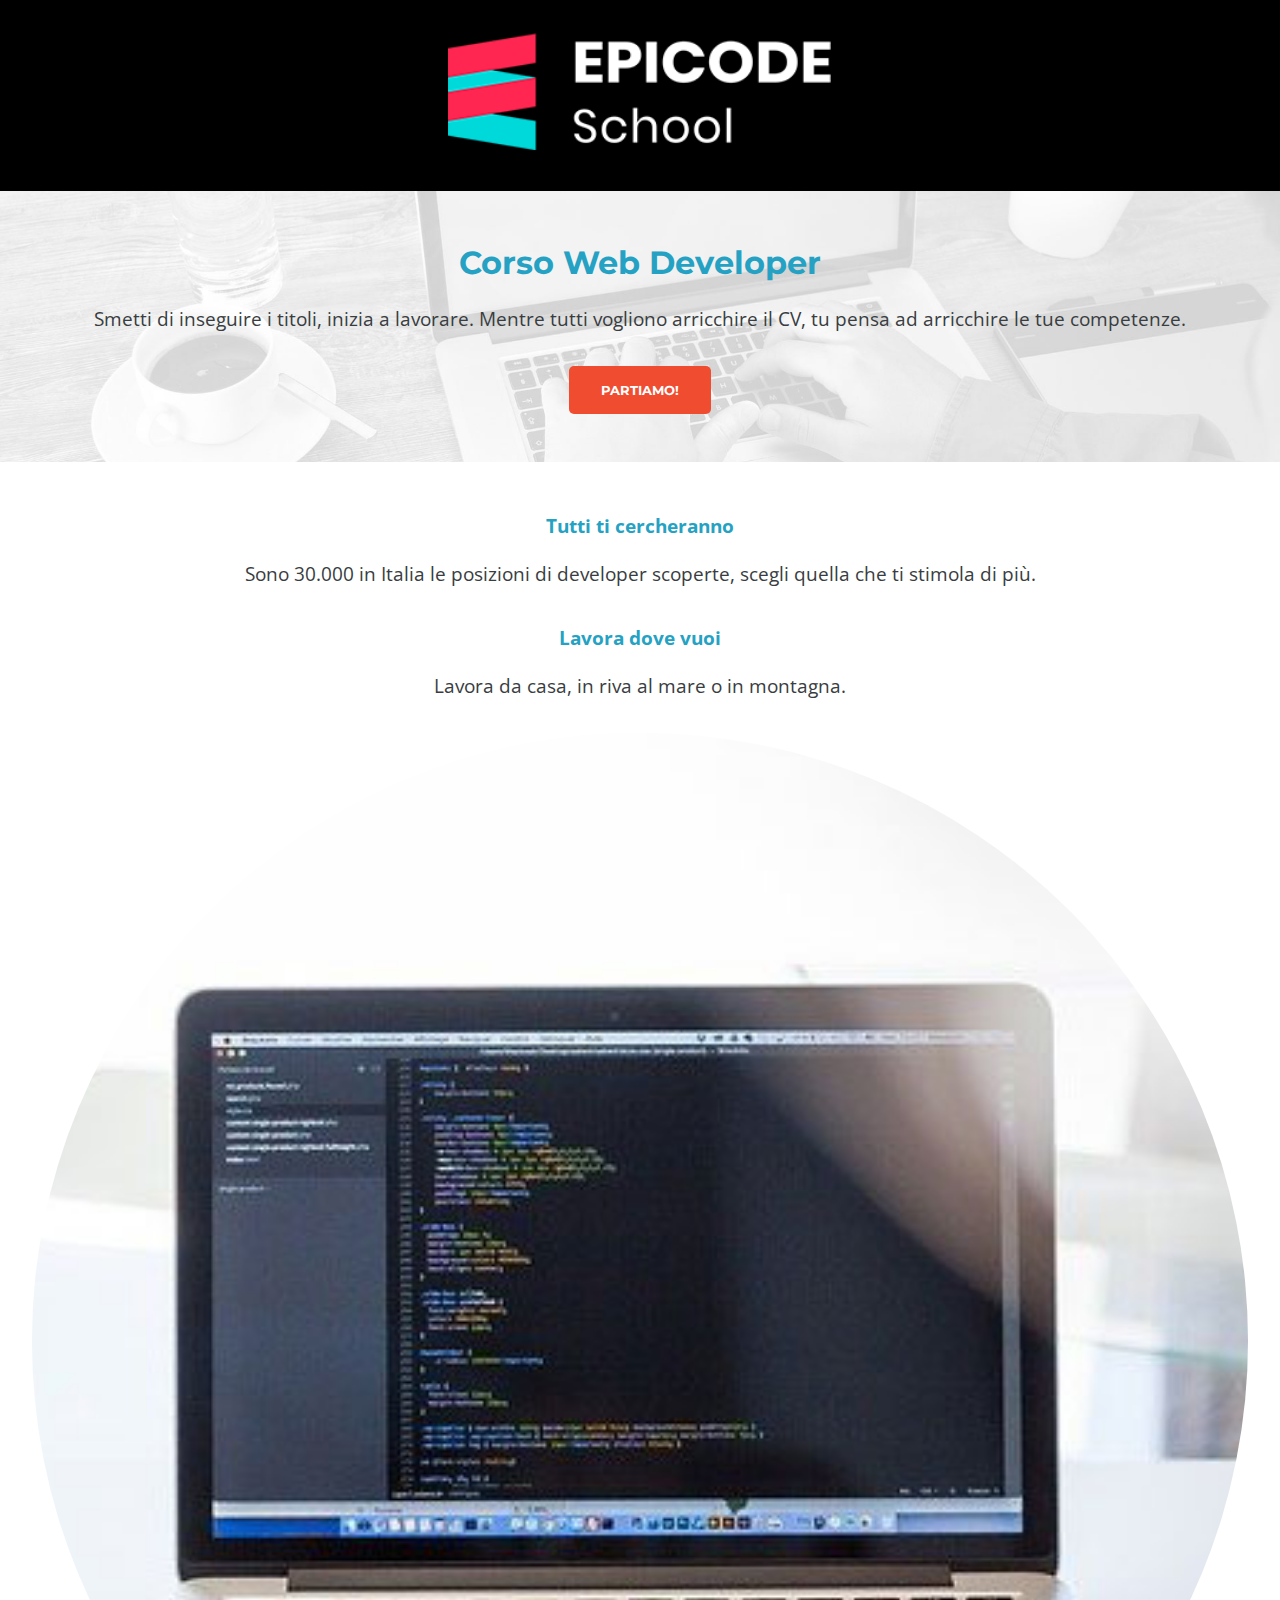
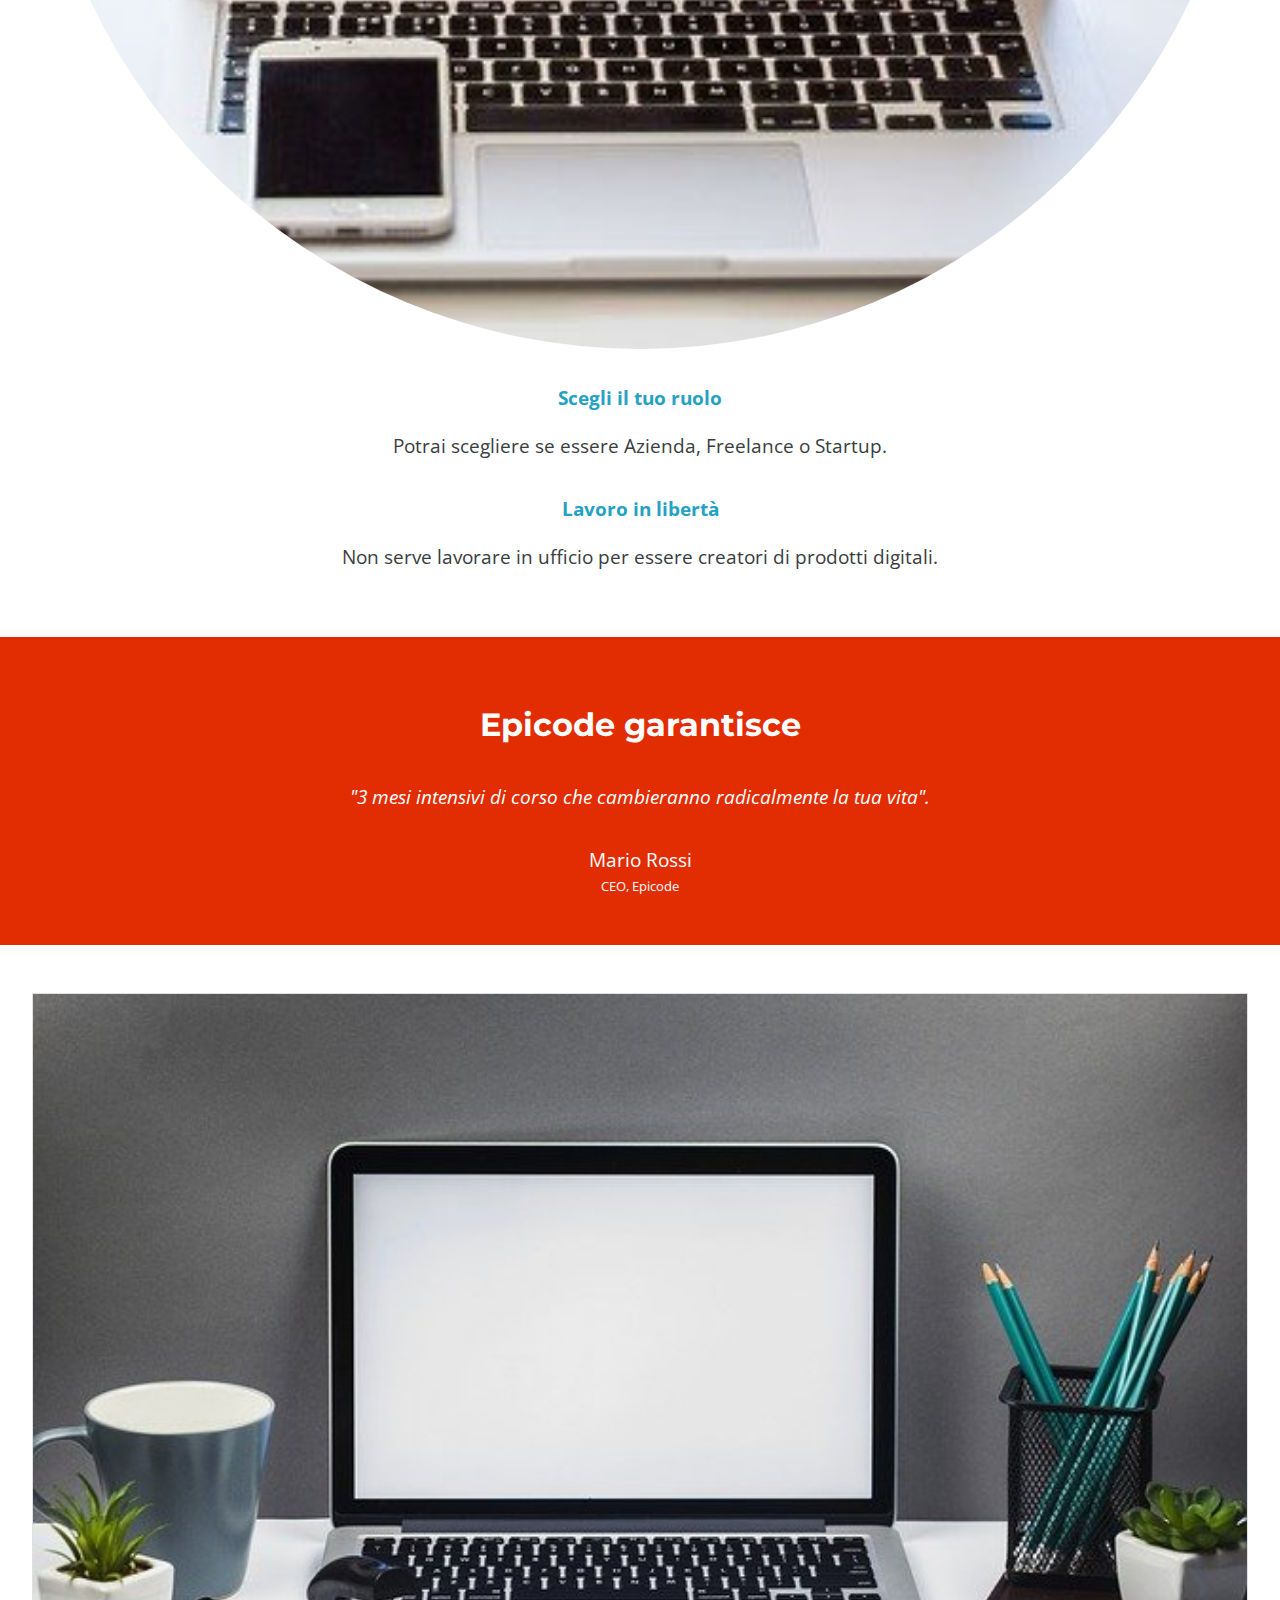
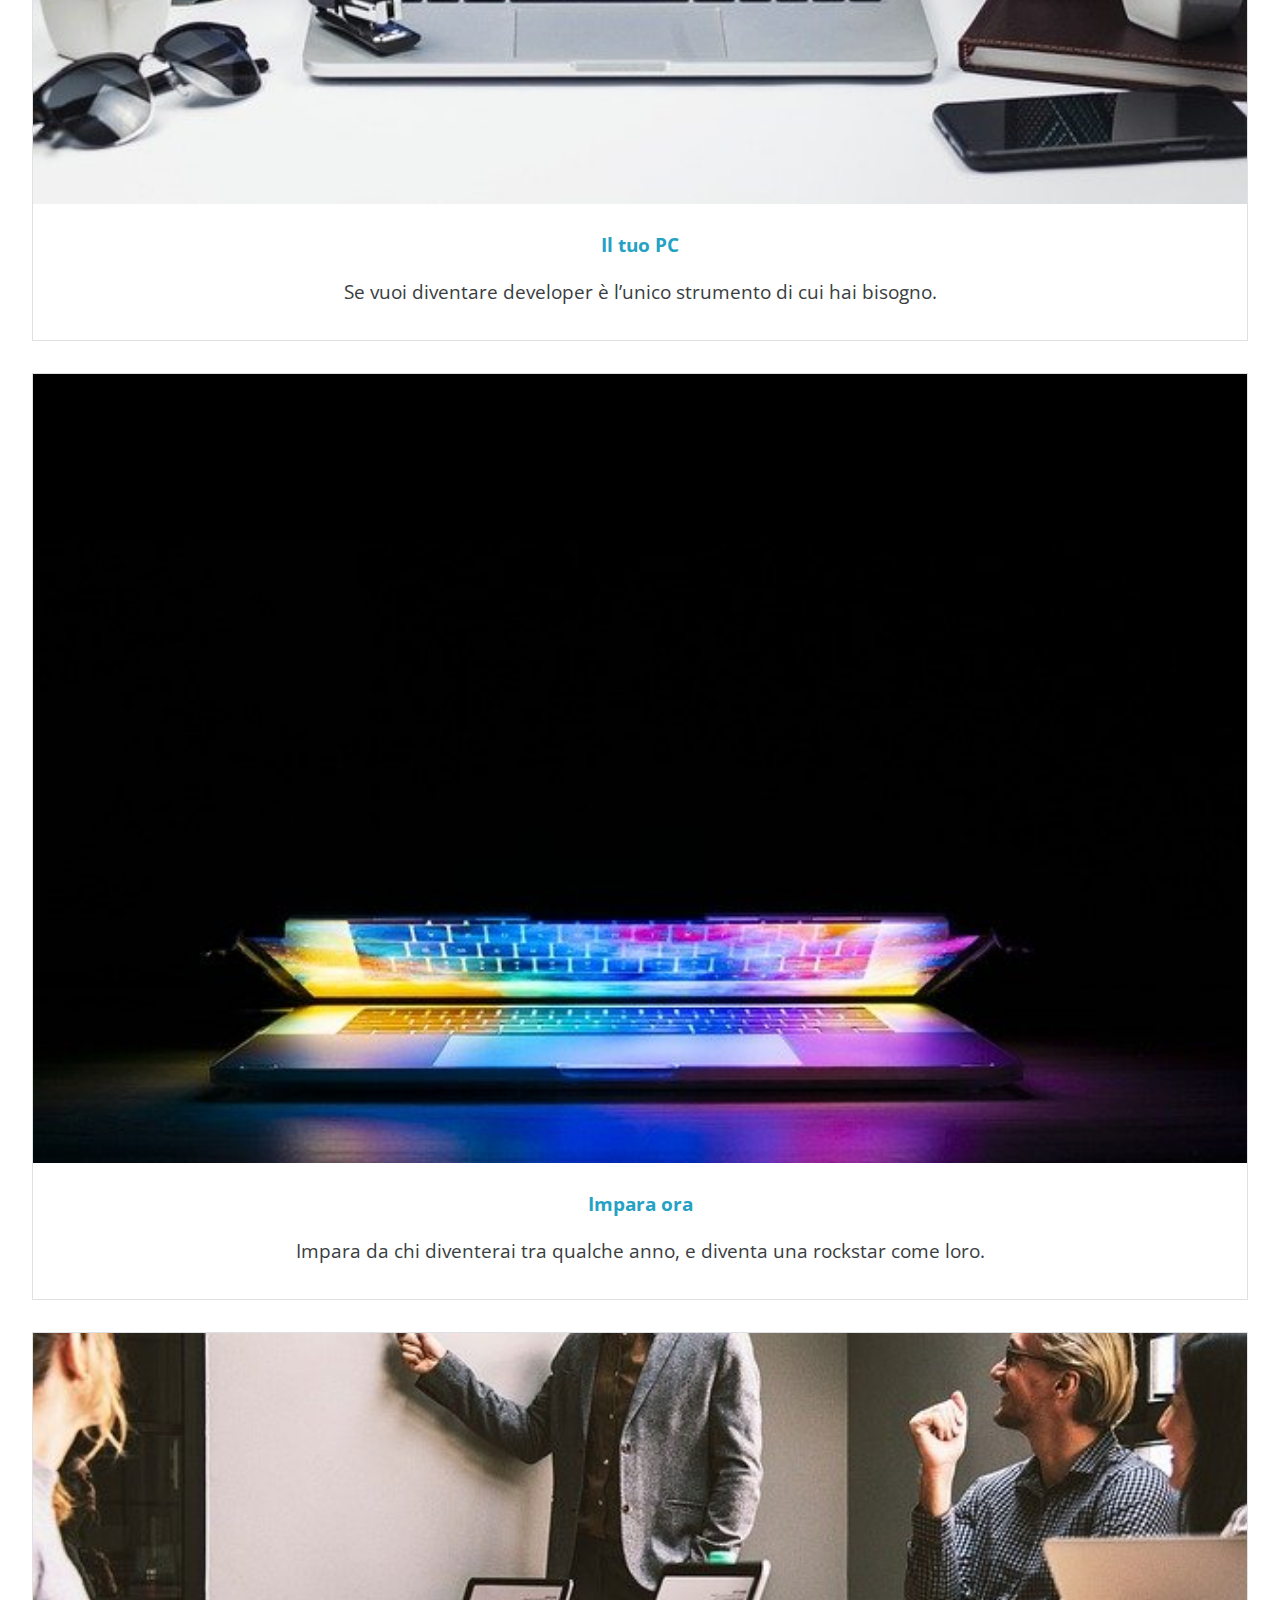
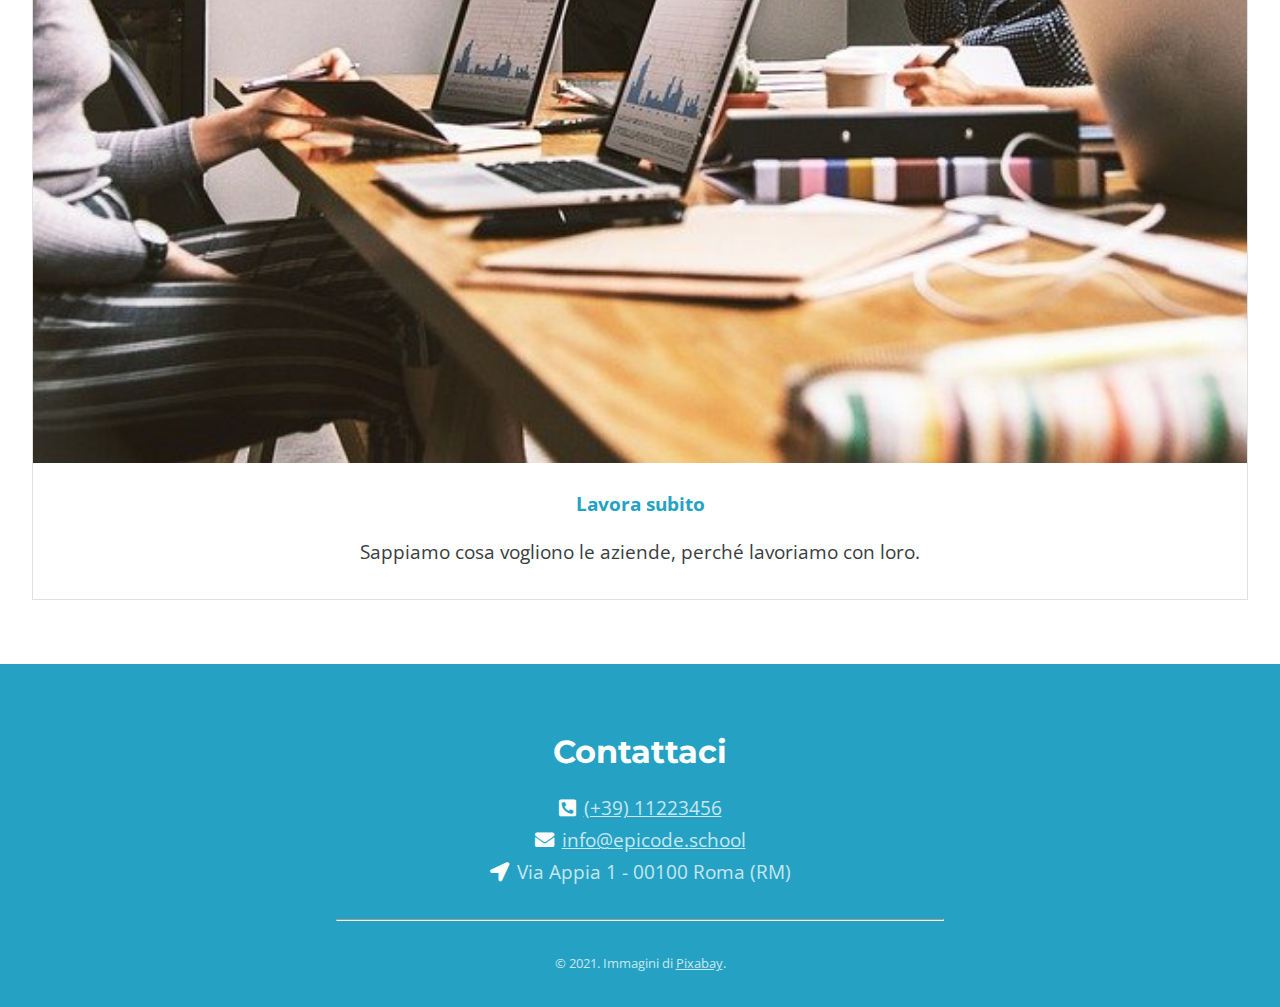
<file: index.html>
<!DOCTYPE html>
<html lang="it">

<head>
    <meta charset="UTF-8">
    <meta name="viewport" content="width=device-width, initial-scale=1.0">
    <meta name="description"
        content="Da zero a Epicode con i corsi completi per diventare uno sviluppatore professionista in 3 mesi.">
    <link rel="preconnect" href="https://fonts.googleapis.com">
    <link rel="preconnect" href="https://fonts.gstatic.com" crossorigin>
    <link
        href="https://fonts.googleapis.com/css2?family=Montserrat:ital,wght@0,100..900;1,100..900&family=Open+Sans:ital,wght@0,300..800;1,300..800&display=swap"
        rel="stylesheet">
    <link rel="stylesheet" href="https://cdnjs.cloudflare.com/ajax/libs/font-awesome/5.15.4/css/all.min.css"
        integrity="sha512-1ycn6IcaQQ40/MKBW2W4Rhis/DbILU74C1vSrLJxCq57o941Ym01SwNsOMqvEBFlcgUa6xLiPY/NS5R+E6ztJQ=="
        crossorigin="anonymous" referrerpolicy="no-referrer" />
    <link rel="stylesheet" href="./css/reset.css">
    <link rel="stylesheet" href="./css/style.css">
    <title>Corso Web Developer - Epicode school</title>
</head>

<header>
    <img src="./images/logo.png" alt="Epicode logo">
</header>
<main>
    <div id="description">
        <h2 class="headings">Corso Web Developer</h2>
        <p>Smetti di inseguire i titoli, inizia a lavorare.
            Mentre tutti vogliono arricchire il CV,
            tu pensa ad arricchire le tue competenze.
        </p>
        <button>PARTIAMO!</button>
    </div>
    <section>
        <div>
            <p class="headings titoletti">Tutti ti cercheranno</p>
            <p>Sono 30.000 in Italia le posizioni di developer scoperte, scegli quella che ti stimola di più.</p>

            <p class="headings titoletti">Lavora dove vuoi</p>
            <p>Lavora da casa, in riva al mare o in montagna.</p>

            <img id="round-image" src="./images/notebook.jpg" alt="notebook">

            <p class="headings titoletti">Scegli il tuo ruolo</p>
            <p>Potrai scegliere se essere Azienda, Freelance o Startup.</p>

            <p class="headings titoletti">Lavoro in libertà</p>
            <p>Non serve lavorare in ufficio per essere creatori di prodotti digitali.</p>
        </div>
    </section>
    <div id="testimonianze">
        <h2>Epicode garantisce</h2>
        <p>"3 mesi intensivi di corso che cambieranno radicalmente la tua vita".</p>
        <p>Mario Rossi</p>
        <p>CEO, Epicode</p>
    </div>
    <section>
        <div class="schede">
            <img src="./images/foto1.jpg" alt="scrivania con laptop">
            <p class="headings titolo-image">Il tuo PC</p>
            <p>Se vuoi diventare developer è l’unico strumento di cui hai bisogno.</p>
        </div>
        <div class="schede">
            <img src="./images/foto2.jpg" alt="laptop semi chiuso">
            <p class="headings titolo-image">Impara ora</p>
            <p>Impara da chi diventerai tra qualche anno, e diventa una rockstar come loro.</p>
        </div>
        <div class="schede">
            <img src="./images/foto3.jpg" alt="sala meeting">
            <p class="headings titolo-image">Lavora subito</p>
            <p>Sappiamo cosa vogliono le aziende, perché lavoriamo con loro.</p>
        </div>
    </section>
</main>
<footer>
    <h2>Contattaci</h2>
    <p><i class="fas fa-phone-square-alt"></i><a href="#">(+39) 11223456</a></p>
    <p><i class="fas fa-envelope"></i><a href="#">info@epicode.school</a></p>
    <p id="location"><i class="fas fa-location-arrow"></i>Via Appia 1 - 00100 Roma (RM)</p>
    <hr>
    <p id="lastP">&copy; 2021. Immagini di <a href="#">Pixabay</a>.</p>
</footer>

<body>

</body>

</html>
</file>
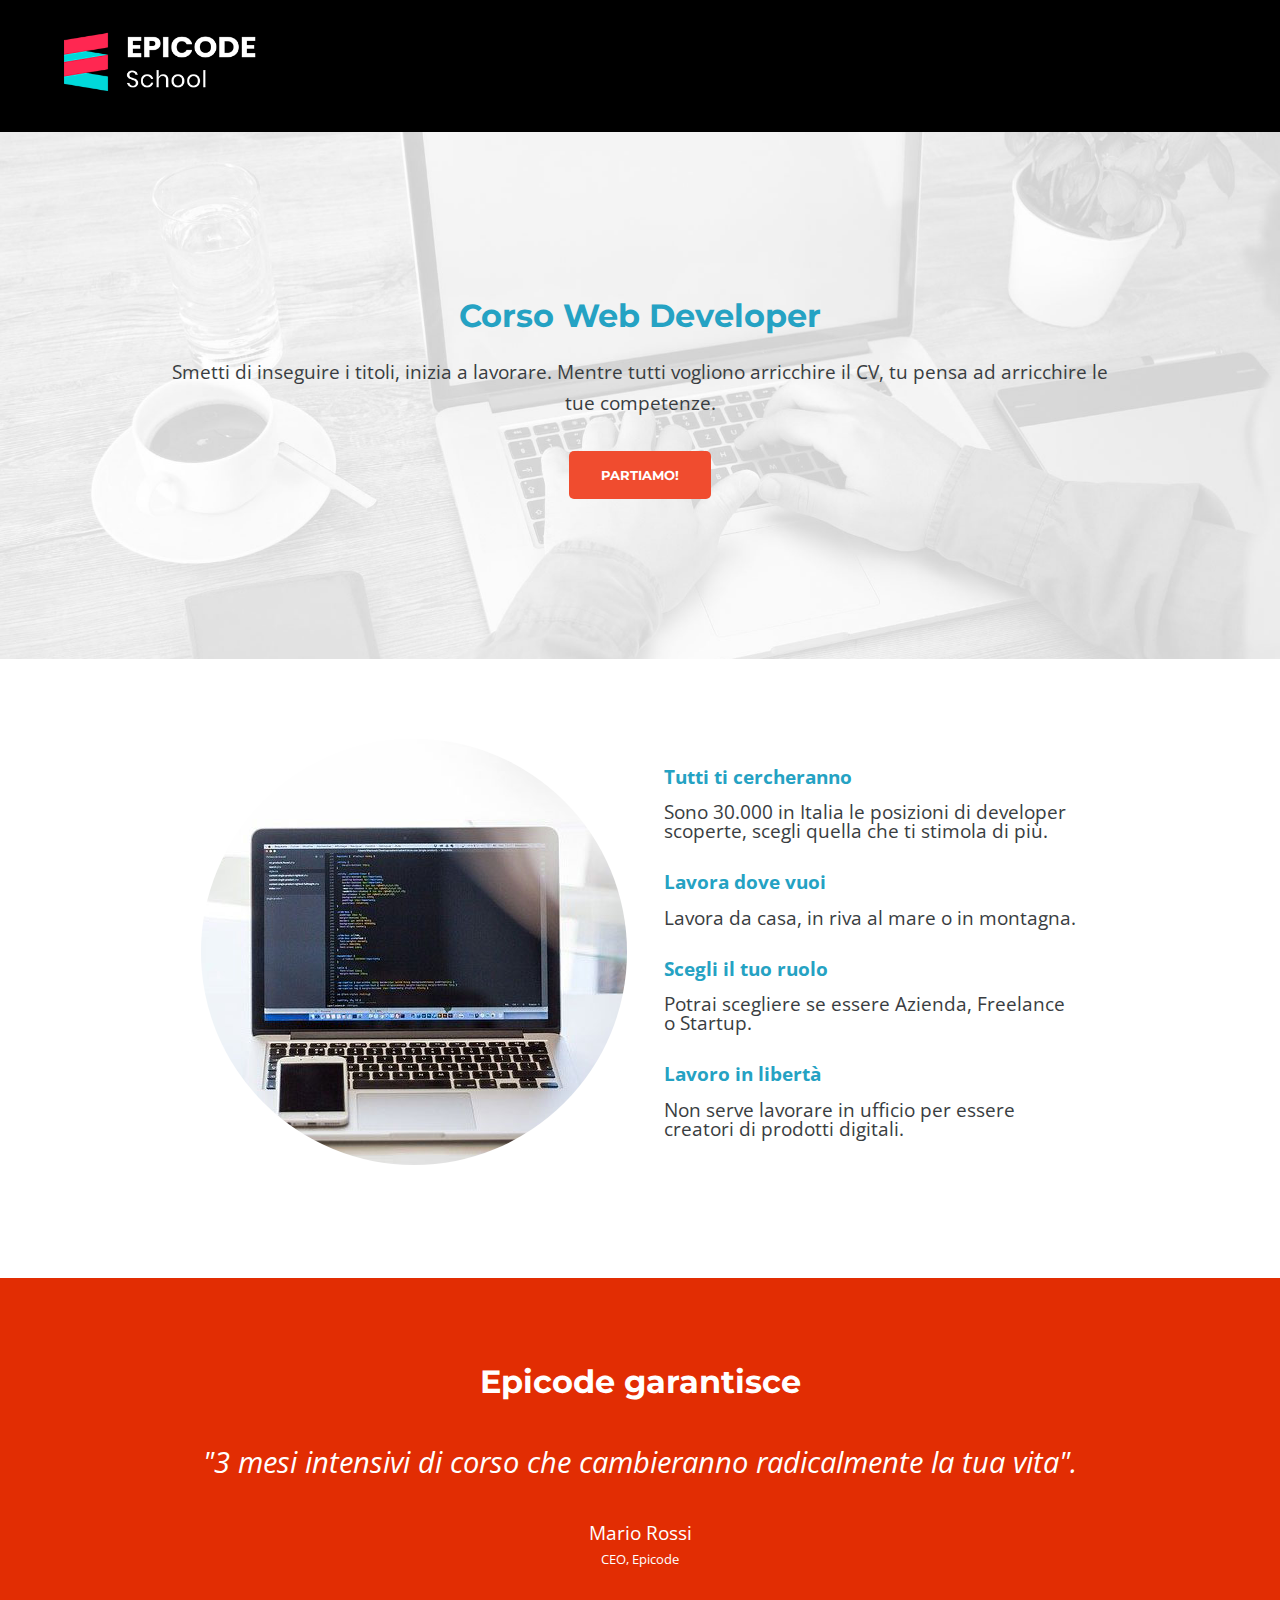
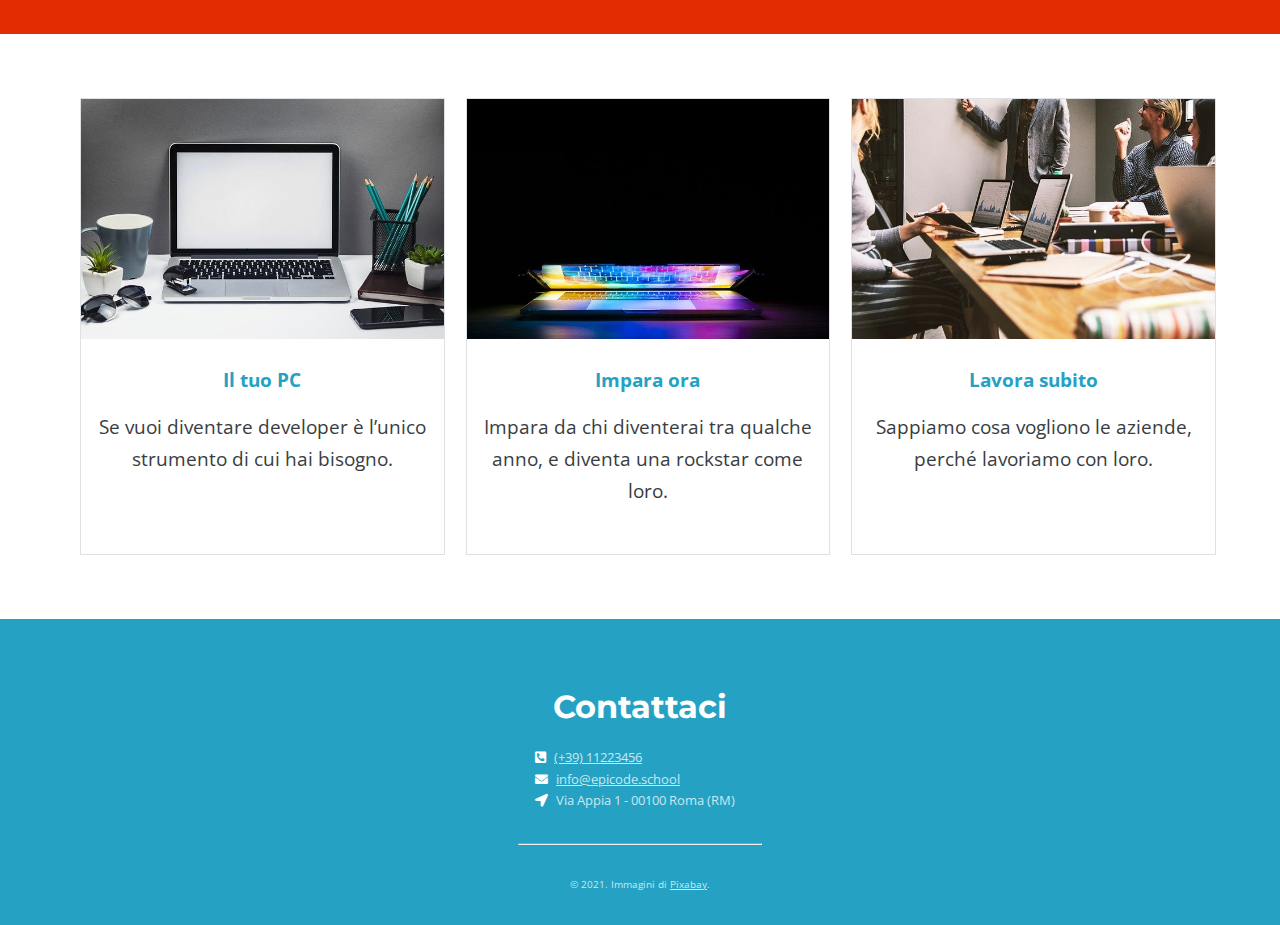
<file: index-desktop.html>
<!DOCTYPE html>
<html lang="it">

<head>
    <meta charset="UTF-8">
    <meta name="viewport" content="width=device-width, initial-scale=1.0">
    <meta name="description"
        content="Da zero a Epicode con i corsi completi per diventare uno sviluppatore professionista in 3 mesi.">
    <link rel="preconnect" href="https://fonts.googleapis.com">
    <link rel="preconnect" href="https://fonts.gstatic.com" crossorigin>
    <link
        href="https://fonts.googleapis.com/css2?family=Montserrat:ital,wght@0,100..900;1,100..900&family=Open+Sans:ital,wght@0,300..800;1,300..800&display=swap"
        rel="stylesheet">
    <link rel="stylesheet" href="https://cdnjs.cloudflare.com/ajax/libs/font-awesome/5.15.4/css/all.min.css"
        integrity="sha512-1ycn6IcaQQ40/MKBW2W4Rhis/DbILU74C1vSrLJxCq57o941Ym01SwNsOMqvEBFlcgUa6xLiPY/NS5R+E6ztJQ=="
        crossorigin="anonymous" referrerpolicy="no-referrer" />
    <link rel="stylesheet" href="./css/reset.css">
    <link rel="stylesheet" href="./css/style-desktop.css">
    <title>Corso Web Developer - Epicode school</title>
</head>

<header>
    <img src="./images/logo.png" alt="Epicode logo">
</header>
<main>
    <div id="description">
        <h2 class="headings">Corso Web Developer</h2>
        <p>Smetti di inseguire i titoli, inizia a lavorare.
            Mentre tutti vogliono arricchire il CV,
            tu pensa ad arricchire le tue competenze.
        </p>
        <button>PARTIAMO!</button>
    </div>
    <section>
        <div>
            <img id="round-image" src="./images/notebook.jpg" alt="notebook">
        </div>
        <div>
            <p class="headings titoletti">Tutti ti cercheranno</p>
            <p>Sono 30.000 in Italia le posizioni di developer scoperte, scegli quella che ti stimola di più.</p>

            <p class="headings titoletti">Lavora dove vuoi</p>
            <p>Lavora da casa, in riva al mare o in montagna.</p>


            <p class="headings titoletti">Scegli il tuo ruolo</p>
            <p>Potrai scegliere se essere Azienda, Freelance o Startup.</p>

            <p class="headings titoletti">Lavoro in libertà</p>
            <p>Non serve lavorare in ufficio per essere creatori di prodotti digitali.</p>
        </div>
    </section>
    <div id="testimonianze">
        <h2>Epicode garantisce</h2>
        <p>"3 mesi intensivi di corso che cambieranno radicalmente la tua vita".</p>
        <p>Mario Rossi</p>
        <p>CEO, Epicode</p>
    </div>
    <section>
        <div class="schede">
            <img src="./images/foto1.jpg" alt="scrivania con laptop">
            <p class="headings titolo-image">Il tuo PC</p>
            <p>Se vuoi diventare developer è l’unico strumento di cui hai bisogno.</p>
        </div>
        <div class="schede">
            <img src="./images/foto2.jpg" alt="laptop semi chiuso">
            <p class="headings titolo-image">Impara ora</p>
            <p>Impara da chi diventerai tra qualche anno, e diventa una rockstar come loro.</p>
        </div>
        <div class="schede">
            <img src="./images/foto3.jpg" alt="sala meeting">
            <p class="headings titolo-image">Lavora subito</p>
            <p>Sappiamo cosa vogliono le aziende, perché lavoriamo con loro.</p>
        </div>
    </section>
</main>
<footer>
    <h2>Contattaci</h2>
    <div class="contacts-info">

        <p><i class="fas fa-phone-square-alt"></i><a href="#">(+39) 11223456</a></p>

        <p><i class="fas fa-envelope"></i><a href="#">info@epicode.school</a></p>
        <p id="location"><i class="fas fa-location-arrow"></i>Via Appia 1 - 00100 Roma (RM)</p>
    </div>
    <hr>
    <p id="lastP">&copy; 2021. Immagini di <a href="#">Pixabay</a>.</p>
</footer>

<body>

</body>

</html>
</file>
<file: css/style.css>
/* Your styles here */
* {
  box-sizing: border-box;
}

body {
  color: #393d41;
  font-size: 1.2rem;
  font-family: "Open Sans";
  line-height: 1.65;
  text-align: center;
}

h2 {
  font-family: "Montserrat";
  font-weight: bold;
  line-height: 1.5;
  font-size: 2rem;
}

.headings {
  color: #25a2c3;
  font-weight: bold;
}

img {
  width: 100%;
}

header {
  background-color: #000;
}

header img {
  margin: 2rem;
  width: 30%;
}

#description {
  background-image: url(../images/banner.jpg);
  background-size: cover;
  background-position: center;
  padding: 3rem;
}

#description h2 {
  margin-bottom: 1rem;
}

#description p {
  margin-bottom: 2rem;
}

#description button {
  background-color: #f04c2f;
  color: #fff;
  border: none;
  font-family: "Montserrat";
  font-weight: bold;
  padding: 1rem 2rem;
  border-radius: 5px;
}

main section {
  margin-top: 1rem;
  padding: 2rem;
}

.titoletti {
  margin-bottom: 1rem;
}

main section div p {
  margin-bottom: 2rem;
}

#round-image {
  border-radius: 50%;
  margin-bottom: 1.5rem;
}

#testimonianze {
  background-color: #e22d03;
  color: #fff;
  padding: 2rem;
}

#testimonianze h2 {
  margin-bottom: 2rem;
  margin-top: 2rem;
}

#testimonianze p {
  margin: 0;
}

#testimonianze p:first-of-type {
  font-style: italic;
  margin-bottom: 2rem;
}

#testimonianze p:last-child {
  font-size: 0.8rem;
  margin-bottom: 1rem;
}

.titolo-image {
  margin-top: 1rem;
  margin-bottom: 1rem;
}

.schede {
  margin-bottom: 2rem;
  border: 1px solid #dee1e3;
}

footer {
  padding: 2rem;
  background-color: #25a2c3;
}

footer h2 {
  color: #fff;
  margin-top: 2rem;
  margin-bottom: 1rem;
}

.fas {
  color: #fff;
  margin-right: 0.5rem;
}

footer a {
  color: #c8e7f0;
}

footer p {
  color: #c8e7f0;
}

#location {
  margin-bottom: 2rem;
}

#lastP {
  margin-top: 2rem;
  font-size: 0.8rem;
}

hr {
  width: 50%;
}
</file>
<file: css/style-desktop.css>
/* Your styles here */
* {
  box-sizing: border-box;
}

body {
  color: #393d41;
  font-size: 1.2rem;
  font-family: "Open Sans";
  line-height: 1.65;
  text-align: center;
}

h2 {
  font-family: "Montserrat";
  font-weight: bold;
  line-height: 1.5;
  font-size: 2rem;
}

.headings {
  color: #25a2c3;
  font-weight: bold;
}

img {
  width: 100%;
}

header {
  background-color: #000;
  text-align: left;
}

header img {
  margin: 2rem 4rem;
  width: 15%;
}

#description {
  background-image: url(../images/banner.jpg);
  background-size: cover;
  background-position: center;
  padding: 10rem;
}

#description h2 {
  margin-bottom: 1rem;
}

#description p {
  margin-bottom: 2rem;
}

#description button {
  background-color: #f04c2f;
  color: #fff;
  border: none;
  font-family: "Montserrat";
  font-weight: bold;
  padding: 1rem 2rem;
  border-radius: 5px;
}

main section:first-of-type {
  padding: 3rem;
  margin-top: 2rem;
  margin-bottom: 2rem;
}

main section:first-of-type div {
  display: inline-block;
  text-align: left;
  vertical-align: middle;
}

main section:first-of-type div:last-of-type {
  margin-left: 2rem;
  width: 35%;
}

main section:first-of-type div:last-of-type p {
  line-height: 1;
}

.titoletti {
  margin-bottom: 1rem;
}

main section div p {
  margin-bottom: 2rem;
}

#round-image {
  border-radius: 50%;
  margin-bottom: 1.5rem;
}

#testimonianze {
  background-color: #e22d03;
  color: #fff;
  padding-top: 3rem;
  padding-bottom: 3rem;
}

#testimonianze h2 {
  margin-bottom: 2rem;
  margin-top: 2rem;
}

#testimonianze p {
  margin: 0;
}

#testimonianze p:first-of-type {
  font-style: italic;
  margin-bottom: 2rem;
  font-size: 1.8rem;
}

#testimonianze p:last-child {
  font-size: 0.8rem;
  margin-bottom: 1rem;
}

main section:last-of-type {
  padding: 2rem;
  margin-top: 2rem;
  margin-bottom: 2rem;
}

.schede {
  display: inline-block;
  width: 30%;
  border: 1px solid #dee1e3;
  margin-left: 1rem;
  vertical-align: top;
  min-height: 457px;
}

.schede img {
  height: 240px;
}

.titolo-image {
  margin-top: 1rem;
  margin-bottom: 0;
}

.schede p:last-of-type {
  padding: 1rem;
}

footer {
  padding: 2rem;
  background-color: #25a2c3;
}

footer h2 {
  color: #fff;
  margin-top: 2rem;
  margin-bottom: 1rem;
}

.fas {
  color: #fff;
  margin-right: 0.5rem;
}

footer a {
  color: #c8e7f0;
}

footer p {
  color: #c8e7f0;
  font-size: 0.8rem;
}

#location {
  margin-bottom: 2rem;
}

.contacts-info {
  width: 210px;
  text-align: left;
  margin: auto;
}

#lastP {
  margin-top: 2rem;
  font-size: 0.6rem;
}

hr {
  width: 20%;
}
</file>
